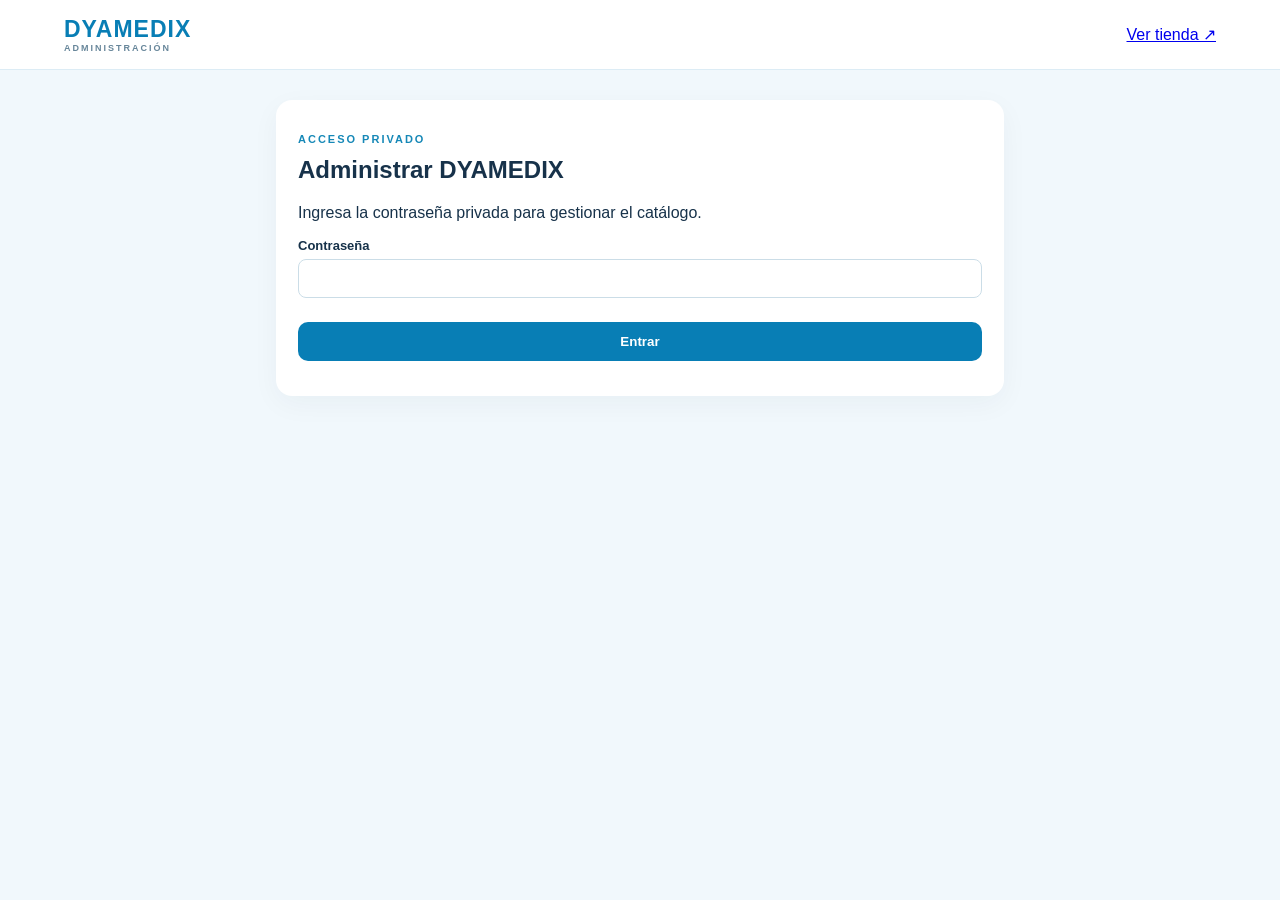
<file: admin.html>
<!doctype html>
<html lang="es"><head><meta charset="utf-8"><meta name="viewport" content="width=device-width,initial-scale=1"><title>Panel DYAMEDIX</title><link rel="stylesheet" href="/style.css"></head>
<body class="adminBody">
<header class="top"><a class="brand" href="/">DYAMEDIX <small>ADMINISTRACIÓN</small></a><a href="/">Ver tienda ↗</a></header>
<main class="adminMain">
 <section class="panel" id="loginPanel"><p class="eyebrow">ACCESO PRIVADO</p><h1>Administrar DYAMEDIX</h1><p>Ingresa la contraseña privada para gestionar el catálogo.</p><label>Contraseña<input id="password" type="password" autocomplete="current-password"></label><button class="primary full" id="login">Entrar</button><p id="loginMsg" class="message"></p></section>
 <section class="panel hidden" id="adminPanel"><div class="sectionHead"><div><p class="eyebrow">CATÁLOGO</p><h1>Productos</h1></div><button class="primary" id="newProduct">+ Nuevo</button></div>
 <form id="productForm" class="hidden">
  <input type="hidden" id="productId">
  <label>Nombre del producto<input id="name" required></label>
  <label>Categoría<input id="category" placeholder="Ej. Catéteres"></label>
  <label>Descripción<textarea id="description"></textarea></label>
  <label>Nota interna de precio (no se muestra al público)<input id="priceNote" placeholder="Ej. actualizar precio"></label>
  <label>Variantes (una por línea; ej. 18, 20, 22, 24)<textarea id="variants" placeholder="18&#10;20&#10;22&#10;24"></textarea></label>
  <label>Fotografía<input id="photo" type="file" accept="image/*"></label>
  <label class="check"><input id="active" type="checkbox" checked> Producto visible en la tienda</label>
  <div class="actions"><button class="primary" type="submit">Guardar producto</button><button class="secondary" type="button" id="cancelEdit">Cancelar</button></div><p id="formMsg" class="message"></p>
 </form><div id="adminProducts"></div>
 </section>
</main><script src="/admin.js"></script></body></html>
</file>
<file: style.css>
*{box-sizing:border-box}body{margin:0;font-family:Arial, sans-serif;color:#17324a;background:#f7fbfe}.top{display:flex;align-items:center;justify-content:space-between;padding:16px max(5vw,18px);background:#fff;border-bottom:1px solid #dcecf5;position:sticky;top:0;z-index:3}.brand{font-weight:900;letter-spacing:1px;color:#087eb5;text-decoration:none;font-size:23px}.brand small{display:block;font-size:9px;letter-spacing:2px;color:#67869a}.cartBtn,.secondary{border:1px solid #b9d9e9;background:#fff;color:#145273;border-radius:10px;padding:10px 14px;font-weight:700}.cartBtn b{background:#087eb5;color:white;border-radius:20px;padding:3px 7px}.hero{text-align:center;padding:48px 20px 58px;background:linear-gradient(135deg,#e9f8ff,#fff 70%)}.logoSpace{margin:0 auto 22px;width:130px;height:76px;border:1px dashed #8bbbd3;border-radius:14px;display:grid;place-items:center;color:#6c9ab1;font-size:12px}.eyebrow{font-size:11px;letter-spacing:2px;color:#1688b7;font-weight:bold}.hero h1{font-size:clamp(28px,5vw,44px);max-width:720px;margin:10px auto}.hero p{color:#587387;line-height:1.6}.primary{display:inline-block;border:0;border-radius:10px;background:#087eb5;color:#fff;text-decoration:none;padding:12px 18px;font-weight:bold;cursor:pointer}.hero .primary{margin-top:12px}main{max-width:1100px;margin:36px auto;padding:0 18px}.sectionHead{display:flex;align-items:center;justify-content:space-between;gap:14px;flex-wrap:wrap}.sectionHead h2,.sectionHead h1{margin:4px 0 18px}.sectionHead input{max-width:280px}.chips{display:flex;gap:8px;flex-wrap:wrap;margin:10px 0 20px}.chip{border:1px solid #c6e1ee;background:white;border-radius:30px;padding:8px 13px;color:#24536d;cursor:pointer}.chip.selected{background:#dff4ff;border-color:#65b6d9}.products{display:grid;grid-template-columns:repeat(auto-fit,minmax(220px,1fr));gap:16px}.product{background:#fff;border:1px solid #e0edf4;border-radius:15px;overflow:hidden;box-shadow:0 5px 18px #16415b0a}.product img{width:100%;height:170px;object-fit:contain;background:#f2f9fc}.placeholder{height:170px;display:grid;place-items:center;background:#eff8fc;color:#7b9cad}.productInfo{padding:15px}.productInfo h3{margin:0 0 8px}.productInfo p{font-size:14px;color:#637d8d;line-height:1.5;min-height:38px}.productInfo select,.productInfo input{margin:6px 0}.productInfo button{width:100%;margin-top:8px}input,textarea,select{width:100%;padding:11px;border:1px solid #cbdde7;border-radius:8px;background:#fff;color:#17324a;font:inherit}label{display:block;font-size:13px;font-weight:bold;margin:12px 0}label input,label textarea,label select{margin-top:6px}.modal{position:fixed;inset:0;background:#102d40a8;display:grid;place-items:center;padding:14px;z-index:10}.hidden{display:none!important}.dialog,.panel{background:white;border-radius:16px;padding:22px;width:min(100%,560px);max-height:92vh;overflow:auto;position:relative}.close{position:absolute;right:14px;top:10px;border:0;background:none;font-size:28px;color:#678}.cartLine{display:grid;grid-template-columns:1fr 90px 30px;gap:8px;align-items:center;border-bottom:1px solid #e4edf2;padding:10px 0;font-size:14px}.cartLine button{border:0;background:#fff;color:#b33;font-size:20px}.full{width:100%;margin-top:12px}.dialog textarea{min-height:65px}.adminBody{background:#f1f8fc}.adminMain{max-width:760px;margin:30px auto;padding:0 16px}.panel{width:100%;box-shadow:0 8px 28px #17324a0b}.adminMain h1{margin-top:6px}.message{font-size:13px;color:#b34}.actions{display:flex;gap:10px;flex-wrap:wrap}.check{display:flex;gap:8px;align-items:center}.check input{width:auto}.adminItem{padding:12px;border:1px solid #e0edf4;border-radius:10px;margin:10px 0;display:flex;justify-content:space-between;gap:10px;align-items:center}.adminItem small{display:block;color:#678}.adminItem button{margin:3px}.secondary{cursor:pointer}footer{text-align:center;padding:30px;background:#eaf6fc;color:#56788d;margin-top:50px}@media(max-width:520px){.top{padding:12px}.brand{font-size:19px}.hero{padding:34px 18px}.sectionHead{align-items:stretch}.sectionHead input{max-width:none}.adminItem{align-items:flex-start;flex-direction:column}}
</file>
